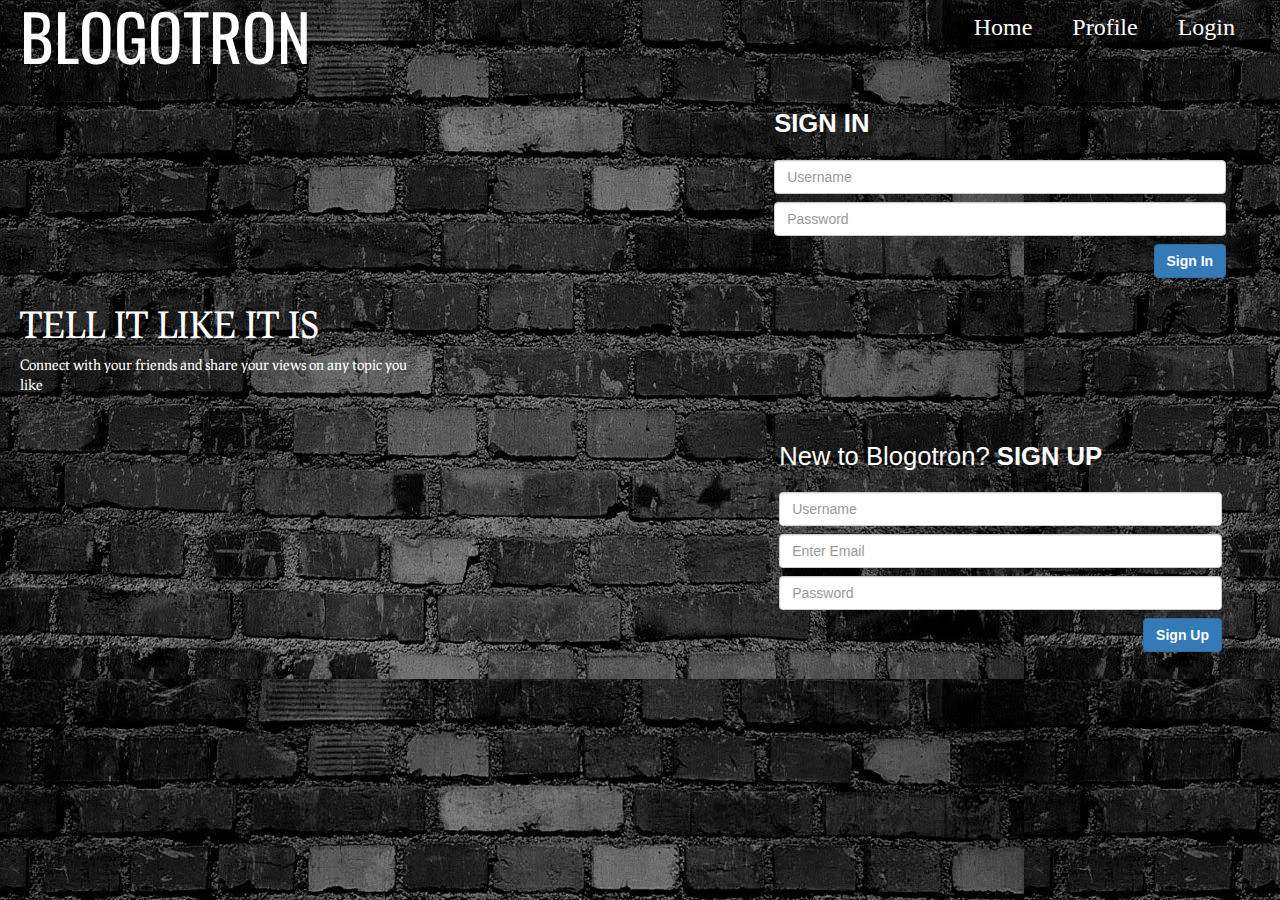
<file: ui/index.html>
<!DOCTYPE html>
<html lang="en">
  <head>

    <meta charset="utf-8">
    <meta http-equiv="X-UA-Compatible" content="IE=edge">
    <meta name="viewport" content="width=device-width, initial-scale=1">
    
    <link rel="icon" type="image/png" href="/ui/favicon.ico">
    <link rel="manifest" href="/manifest.json">
    <meta name="theme-color" content="#ffffff">
    
    <title>Blogotron</title>
    <link href="/ui/bootstrap.min.css" rel="stylesheet">
    <link href="/ui/style.css" rel="stylesheet">
    <link href="https://fonts.googleapis.com/css?family=Prociono" rel="stylesheet">
    <link href="https://fonts.googleapis.com/css?family=Oswald:700" rel="stylesheet">
    <link href="https://fonts.googleapis.com/css?family=Luckiest+Guy" rel="stylesheet">
    </head>
<body>

    
   <nav  class="navbar navbar-default">
        <div class="container-fluid">


    
            <div class="navbar-header">
            <button type="button" class="navbar-toggle collapsed" data-toggle="collapse" data-target="#collapsemenu" aria-expanded="false">
        <span class="sr-only">Toggle navigation</span>
        <span class="icon-bar"></span>
        <span class="icon-bar"></span>
        <span class="icon-bar"></span>
      </button>

            <a href="profile.html"><div id="blogotron" class="navbar-brand">BLOGOTRON</div></a>

            

            </div>
            <div class="collapse navbar-collapse" id="collapsemenu">
            <ul id="nav-list" class="nav navbar-nav navbar-right">
                
               
            
                
            </ul>
       
    </div>

</div>

</nav>
<!--END OF HEADER -->
        
        

     
     




<div class="row">
    
    <div id="signin" class="col-xs-11 col-md-5 col-lg-5">
        <div id="signintxt"><b>SIGN IN</b>
    </div>

            <div  class="col-md-11 col-lg-11"> 
            <div class="form-group">
                <input type="text" class="form-control" id="signin-usr" placeholder="Username">
            </div>
        <div class="form-group"> 

            <input type="password" class="form-control" id="signin-pwd" placeholder="Password">
        </div>
        
            <button id="signinbtn" class="btn btn-primary" onclick="return signin();">Sign In</button>
        
         
         </div>
     </div>

<br><br><br><br>
<div id="desc" class="col-md-4 col-lg-4 visible-md visible-lg">
<h1>TELL IT LIKE IT IS</h1>

<div>Connect with your friends and share your views on any topic you like</div>
</div>


<div id="signup" class="col-md-5 col-lg-5 col-xs-11">
    <div id="signuptxt">New to Blogotron?  <b>SIGN UP</b>
    </div>
        <div class="col-md-11 col-lg-11">
            <div class="form-group">
  
                <input type="text" class="form-control" id="usr" placeholder="Username">
            </div>
            <div class="form-group">
  
                <input type="text" class="form-control" id="email" placeholder="Enter Email">
            </div>
            <div class="form-group">

                <input type="password" class="form-control" id="pwd" placeholder="Password">
            </div>
              <button id="signupbtn" class="btn btn-primary" onclick="return signup();">Sign Up</button>

        </div>
</div>
</div>

   
            
   






<script src="/ui/jquery-2.2.3.min.js"></script>
  <script src="/ui/bootstrap.min.js"></script>
  <script src="/ui/main.js"></script>
  
  
  </body>
  
</html>
</file>
<file: ui/style.css>
#blogotron 
{
    color: white;
    font-size: 5vw;
    font-family: 'Oswald', sans-serif;
   	margin-top: 5px;
   
}

.navbar-brand img{
	float:left;

}
.navbar-default
{
	background: transparent;
    border:0;
    padding:5px;
	margin-bottom:30px;
}

#profile
{
	margin-right: 10px;
	font-size: 1.5em;
}

.navbar-nav{
	color:white;
	
	
	
}
.dropdown-toggle
{


}
.dropdown-menu
{

background: #252525;
color: white;
border-color: white;
padding: 5px;
font-size: 0.75vw;
text-align: center;
}


#nav-list a
	{
	text-align: center;
	font-family: 'Trirong', serif;
	margin: 5px;
	color:white;
	padding: 5px;
	font-size: x-large;
	
}

#nav-list div
	{
	text-align: center;

	margin-right: 10px;
	color:white;
	padding: 5px;
	font-size:large;
	font-family:'Trirong', serif;
	
}


#homelink,#profilelink{
    text-align: center;

	margin-right: 10px;
	color:white;
	padding: 5px;
}

.navbar-right
{
	float:right;
}


img{
    float:left;
    margin-top: 4px;
    margin-left:10px;
}


#blogtxt{
    float:right;
}

#signin
{
    float:right;
    color:white;
    padding: 10px;
    
    margin-left: 0px;
    clear:right;
}

#signin-usr #signin-pwd 
{
    padding-right: 10px;
    padding-left: 10px;
    margin-left: 10px;
}

#signupbtn
{
    margin-top: 8px;
    margin-bottom:50px;
   
}
#signup
{
   margin-top: 150px;
    margin-left: 5px;
    float: right;
    
    color: white;
}

.form-control
{
    margin-top: 8px;
    float:left;
}
#signuptxt
{
    font-size: 2vw;
    margin-left: 15px;
    margin-bottom: 10px;

}

#signintxt
{
    font-size: 2vw;
    margin-left: 15px;
    margin-bottom: 10px;

}

#signinbtn
{
    margin-top: 8px;
    float: right;
    
   
}

.btn
{
    float:right;
    font-weight: bold;
}

#desc
{
    margin-top: 110px;
    color: white;
    margin-left: 20px;
    font-family: 'Prociono', serif;
}

body
{
    
    background-image: url("bgimg.jpg"); 
}

#contact{
    
  
}

.panel-footer{
   margin-top:50px;
}

footer a{
    color:black;
    
    
   
    
}

#contact{
        float: left;
    font-family: 'Prociono', serif;
    font-size: 1.3em;
    margin-top: 0;
    clear: both;
    padding-right: 10px;
    margin-left: 7px;
}

#blog{
    float:left;
    color:white;
   
}

#about{
    float:right;
    color:white;
    
}

/*END OF HOMEPAGE*/






@media (max-width: 767px)
{
    #blogotron 
{
    color: white;
    font-size: 3em;
    font-family: 'Oswald', sans-serif;
   	margin-top: 5px;
   
}




#signin
{
    float:left;
    color:white;
    padding: 10px;
    
    margin-left: 0px;
    clear:right;
}


#signupbtn
{
    margin-top: 8px;
    margin-bottom:50px;
   
}
#signup
{
   margin-top: 150px;
    margin-left: 5px;
    float: left;
    
    color: white;
}

.form-control
{
    margin-top: 8px;
    float:left;
    font-size:large;
}
#signuptxt
{
    font-size: 2.5em;
    margin-left: 15px;
    margin-bottom: 10px;

}

#signintxt
{
    font-size: 2.5em;
    margin-left: 15px;
    margin-bottom: 10px;

}

#signinbtn
{
    margin-top: 8px;
    float: right;
    
   
}

.btn
{
    float:right;
    font-weight: bold;
    font-size:large;
}

#desc
{
    margin-top: 110px;
    color: white;
    margin-left: 20px;
    font-family: 'Prociono', serif;
}

body
{
    
    background-image: url("bgimg.jpg"); 
}

#contact{
    
  
}

   
   
    







	
}
</file>
